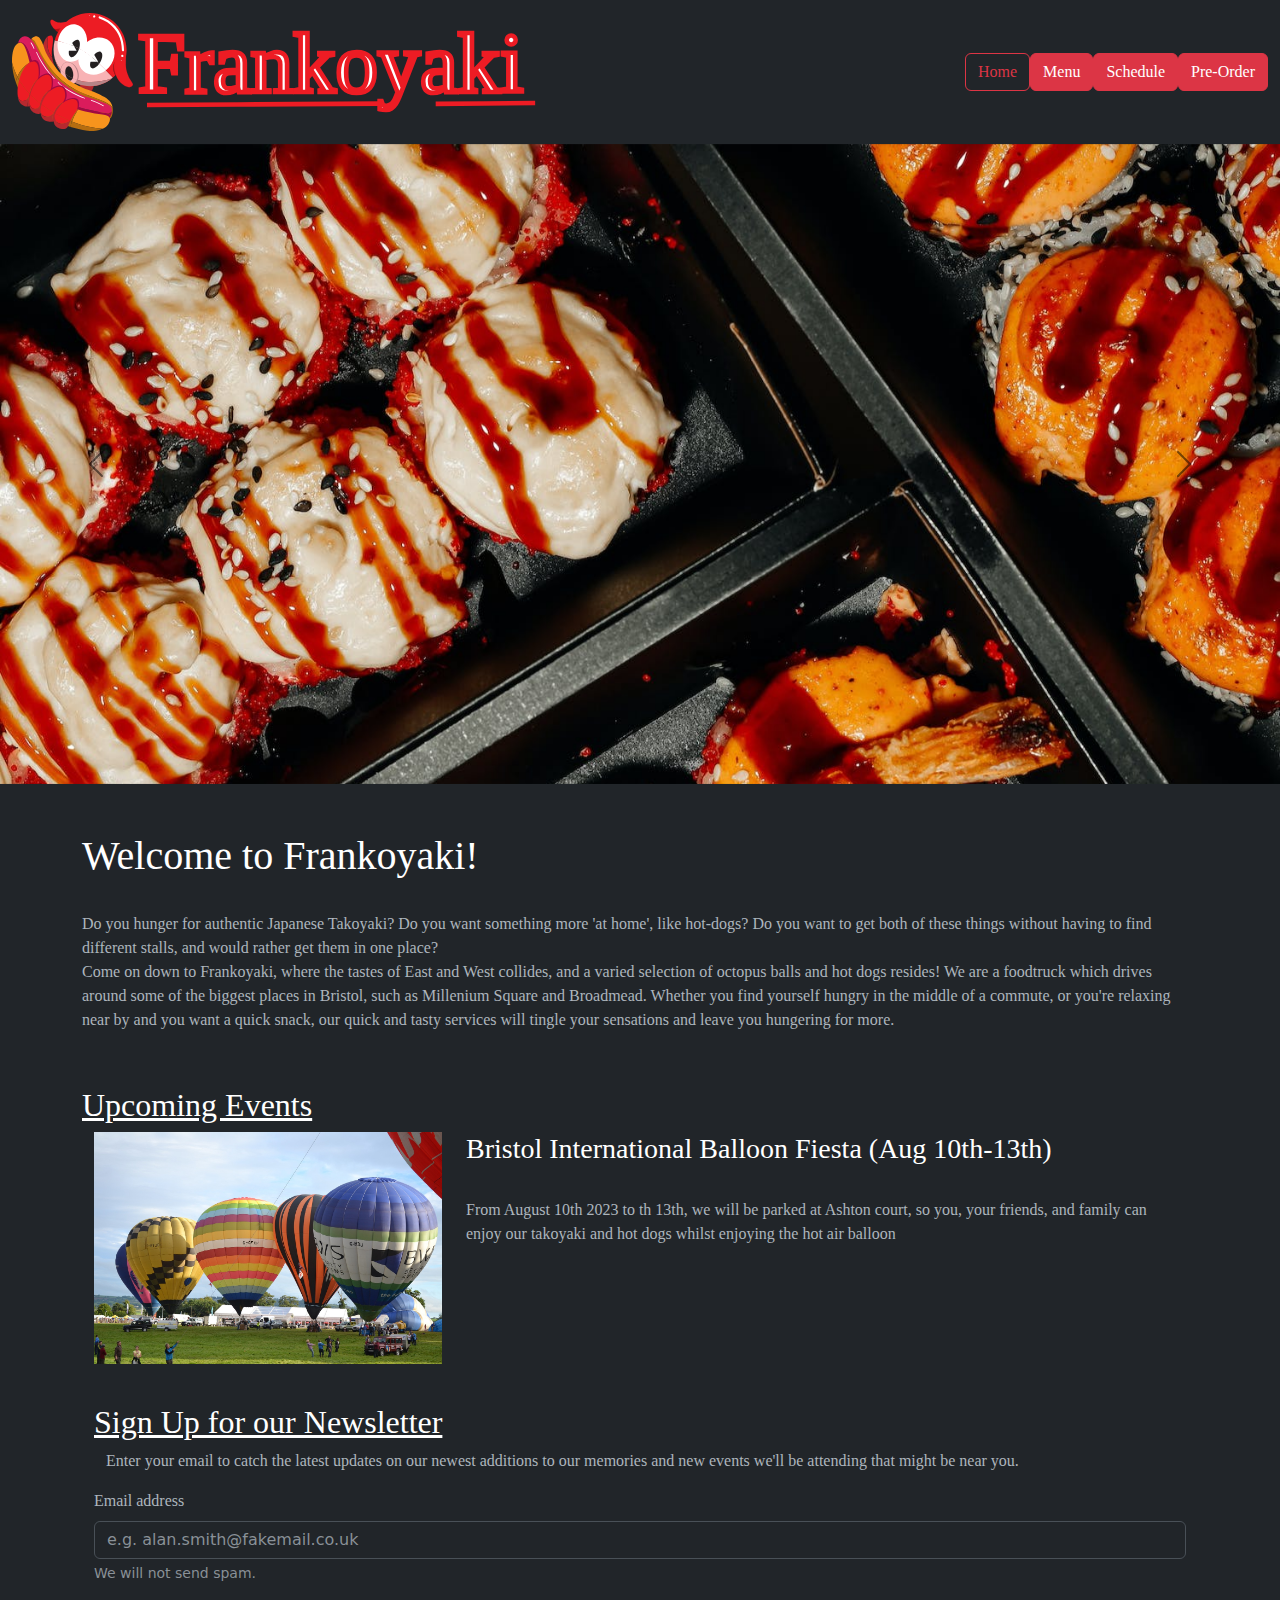
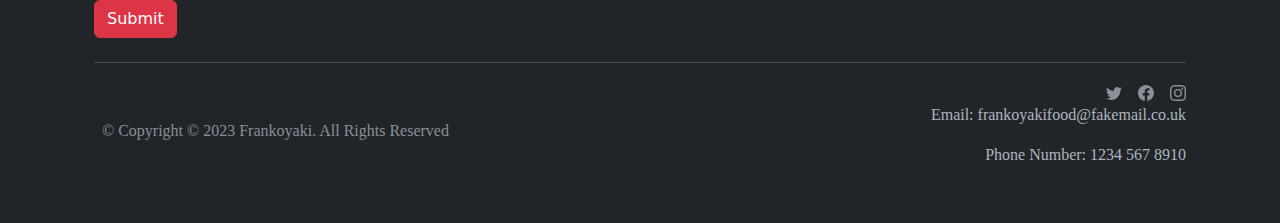
<file: index.html>
<!DOCTYPE html>
<html lang="en" data-bs-theme="dark">

<head>

  <meta charset="UTF-8">
  <meta http-equiv="X-UA-Compatible" content="IE=edge">
  <meta name="viewport" content="width=device-width, initial-scale=1.0">
  <link rel="stylesheet" href="css/bootstrap.min.css">
  <link rel="stylesheet" href="css/typography.css">

  <title>Frankoyaki</title>



</head>

<body>
  <!---------------------H E A D E R --------------------->
  <header>

    <nav class="navbar navbar-expand-md">

      <div class="container-fluid">

        <a href="#" class="navbar-brand"><img src="images/frankoyakilogo.svg" alt="Logo" width=20% height=20%>
          <img src="images/franktitle.svg" alt="title" width=70% height=35%></a>
        <button class="navbar-toggler" type="button" data-bs-toggle="collapse" data-bs-target="#navbarsExampleDefault"
          aria-controls="navbarsExampleDefault" aria-expanded="false" aria-label="Toggle navigation">
          <span class="navbar-toggler-icon"></span>
        </button>

        <div class="collapse navbar-collapse" id="navbarsExampleDefault">
          <ul class="navbar-nav ms-auto padding-left">
            <li class="nav-item">
              <a href="index.html"><button type="button" class="btn btn-outline-danger" class="push">Home</button></a>
            </li>
            <li class="nav-item">
              <a href="menu.html"><button type="button" class="btn btn-danger" class="push">Menu</button></a>
            </li>
            <li class="nav-item">
              <a href="schedule.html"><button type="button" class="btn btn-danger" class="push">Schedule</button></a>
            </li>
            <li class="nav-item">
              <a href="preorder.html"><button type="button" class="btn btn-danger" class="push">Pre-Order</button></a>
            </li>
          </ul>
        </div>
      </div>

    </nav>
  </header>

  <!--------------Main Content-------------->
  <div id="carouselExample" class="carousel slide">
    <div class="carousel-inner">
      <div class="carousel-item active">
        <img src="images/carousel/alex_kozlenko pexels.png" class="img-fluid" alt="..." width=100% height=100%>
      </div>
      <div class="carousel-item">
        <img src="images/carousel/amy_suraya_takoyaki.png" class="d-block w-100" alt="..." width=100% height=100%>
      </div>
      <div class="carousel-item">
        <img src="images/carousel/mateusz_feliksik.png" class="d-block w-100" alt="..." width=100% height=100%>
      </div>
      <div class="carousel-item">
        <img src="images/carousel/markus_winkler_pexels.png" class="d-block w-100" alt="..." width=100% height=100%>
      </div>
    </div>
    <button class="carousel-control-prev" type="button" data-bs-target="#carouselExample" data-bs-slide="prev">
      <span class="carousel-control-prev-icon" aria-hidden="true"></span>
      <span class="visually-hidden">Previous</span>
    </button>
    <button class="carousel-control-next" type="button" data-bs-target="#carouselExample" data-bs-slide="next">
      <span class="carousel-control-next-icon" aria-hidden="true"></span>
      <span class="visually-hidden">Next</span>
    </button>
  </div>

  <div class="container">
    <h1><br>Welcome to Frankoyaki!</h1>

    <p><br>Do you hunger for authentic Japanese Takoyaki? Do you want something more 'at home', like hot-dogs? Do you
      want to get both of these things without having to find different stalls, and would rather get them in one
      place?<br>

      Come on down to Frankoyaki, where the tastes of East and West collides, and a varied selection of octopus balls
      and hot dogs resides!
      We are a foodtruck which drives around some of the biggest places in Bristol, such as Millenium Square and
      Broadmead.
      Whether you find yourself hungry in the middle of a commute, or you're relaxing near by and you want a quick
      snack, our quick and tasty services will tingle your sensations and leave you hungering for more.
    </p>

  </div>

  <div class="container">
    <h2><br><u>Upcoming Events</u></h2>
    <div class="container-fluid">
      <div class="row">
        <img class="col-md-4 img-responsive" src="images/index_events/pixabay_baloons.png">
        <div class="col-md-8">
          <h3>Bristol International Balloon Fiesta (Aug 10th-13th)</h3>
          <p>
            <br>From August 10th 2023 to th 13th, we will be parked at Ashton court, so you, your friends, and family
            can enjoy our takoyaki and hot dogs whilst enjoying the hot air balloon
          <p>
        </div>
      </div>
    </div>


    <form>
      <div class="container">
        <h2><br><u>Sign Up for our Newsletter</u></h2>
        <div class="container-fluid">
          <p>Enter your email to catch the latest updates on our newest additions to our memories and new events we'll
            be attending that might be near you.
          <p>
        </div>
        <div class="mb-3">
          <label for="exampleInputEmail1" class="form-label">Email address</label>
          <input type="email" class="form-control" id="exampleInputEmail1" aria-describedby="emailHelp"
            placeholder="e.g. alan.smith@fakemail.co.uk">
          <div id="emailHelp" class="form-text">We will not send spam.</div>
        </div>

        <button type="submit" class="btn btn-danger">Submit</button>

    </form>
  </div>

  <!---------------------F O O T E R --------------------->
  <div class="container">
    <footer class="d-flex flex-wrap justify-content-between align-items-center py-3 my-4 border-top">
      <div class="col-md-4 d-flex align-items-center">
        <a href="/" class="mb-3 me-2 mb-md-0 text-body-secondary text-decoration-none lh-1">
        </a>
        <span class="mb-3 mb-md-0 text-body-secondary">&copy; Copyright © 2023 Frankoyaki. All Rights Reserved</span>
      </div>

      <ul class="nav col-md-4 justify-content-end list-unstyled d-flex">
        <li class="ms-3"><a class="text-body-secondary" href="#"><svg xmlns="http://www.w3.org/2000/svg" width="16"
              height="16" fill="currentColor" class="bi bi-twitter" viewBox="0 0 16 16">
              <path
                d="M5.026 15c6.038 0 9.341-5.003 9.341-9.334 0-.14 0-.282-.006-.422A6.685 6.685 0 0 0 16 3.542a6.658 6.658 0 0 1-1.889.518 3.301 3.301 0 0 0 1.447-1.817 6.533 6.533 0 0 1-2.087.793A3.286 3.286 0 0 0 7.875 6.03a9.325 9.325 0 0 1-6.767-3.429 3.289 3.289 0 0 0 1.018 4.382A3.323 3.323 0 0 1 .64 6.575v.045a3.288 3.288 0 0 0 2.632 3.218 3.203 3.203 0 0 1-.865.115 3.23 3.23 0 0 1-.614-.057 3.283 3.283 0 0 0 3.067 2.277A6.588 6.588 0 0 1 .78 13.58a6.32 6.32 0 0 1-.78-.045A9.344 9.344 0 0 0 5.026 15z" />
            </svg></a></li>

        <li class="ms-3"><a class="text-body-secondary" href="#"><svg xmlns="http://www.w3.org/2000/svg" width="16"
              height="16" fill="currentColor" class="bi bi-facebook" viewBox="0 0 16 16">
              <path
                d="M16 8.049c0-4.446-3.582-8.05-8-8.05C3.58 0-.002 3.603-.002 8.05c0 4.017 2.926 7.347 6.75 7.951v-5.625h-2.03V8.05H6.75V6.275c0-2.017 1.195-3.131 3.022-3.131.876 0 1.791.157 1.791.157v1.98h-1.009c-.993 0-1.303.621-1.303 1.258v1.51h2.218l-.354 2.326H9.25V16c3.824-.604 6.75-3.934 6.75-7.951z" />
            </svg></a></li>
        <li class="ms-3"><a class="text-body-secondary" href="#"><svg xmlns="http://www.w3.org/2000/svg" width="16"
              height="16" fill="currentColor" class="bi bi-instagram" viewBox="0 0 16 16">
              <path
                d="M8 0C5.829 0 5.556.01 4.703.048 3.85.088 3.269.222 2.76.42a3.917 3.917 0 0 0-1.417.923A3.927 3.927 0 0 0 .42 2.76C.222 3.268.087 3.85.048 4.7.01 5.555 0 5.827 0 8.001c0 2.172.01 2.444.048 3.297.04.852.174 1.433.372 1.942.205.526.478.972.923 1.417.444.445.89.719 1.416.923.51.198 1.09.333 1.942.372C5.555 15.99 5.827 16 8 16s2.444-.01 3.298-.048c.851-.04 1.434-.174 1.943-.372a3.916 3.916 0 0 0 1.416-.923c.445-.445.718-.891.923-1.417.197-.509.332-1.09.372-1.942C15.99 10.445 16 10.173 16 8s-.01-2.445-.048-3.299c-.04-.851-.175-1.433-.372-1.941a3.926 3.926 0 0 0-.923-1.417A3.911 3.911 0 0 0 13.24.42c-.51-.198-1.092-.333-1.943-.372C10.443.01 10.172 0 7.998 0h.003zm-.717 1.442h.718c2.136 0 2.389.007 3.232.046.78.035 1.204.166 1.486.275.373.145.64.319.92.599.28.28.453.546.598.92.11.281.24.705.275 1.485.039.843.047 1.096.047 3.231s-.008 2.389-.047 3.232c-.035.78-.166 1.203-.275 1.485a2.47 2.47 0 0 1-.599.919c-.28.28-.546.453-.92.598-.28.11-.704.24-1.485.276-.843.038-1.096.047-3.232.047s-2.39-.009-3.233-.047c-.78-.036-1.203-.166-1.485-.276a2.478 2.478 0 0 1-.92-.598 2.48 2.48 0 0 1-.6-.92c-.109-.281-.24-.705-.275-1.485-.038-.843-.046-1.096-.046-3.233 0-2.136.008-2.388.046-3.231.036-.78.166-1.204.276-1.486.145-.373.319-.64.599-.92.28-.28.546-.453.92-.598.282-.11.705-.24 1.485-.276.738-.034 1.024-.044 2.515-.045v.002zm4.988 1.328a.96.96 0 1 0 0 1.92.96.96 0 0 0 0-1.92zm-4.27 1.122a4.109 4.109 0 1 0 0 8.217 4.109 4.109 0 0 0 0-8.217zm0 1.441a2.667 2.667 0 1 1 0 5.334 2.667 2.667 0 0 1 0-5.334z" />
            </svg></a></li>
        <p class="ms-3">Email: frankoyakifood@fakemail.co.uk</p>
        <p class="ms-3">Phone Number: 1234 567 8910</p>
    </footer>
  </div>

  <script src="js/bootstrap.min.js"></script>

</body>

</html>
</file>
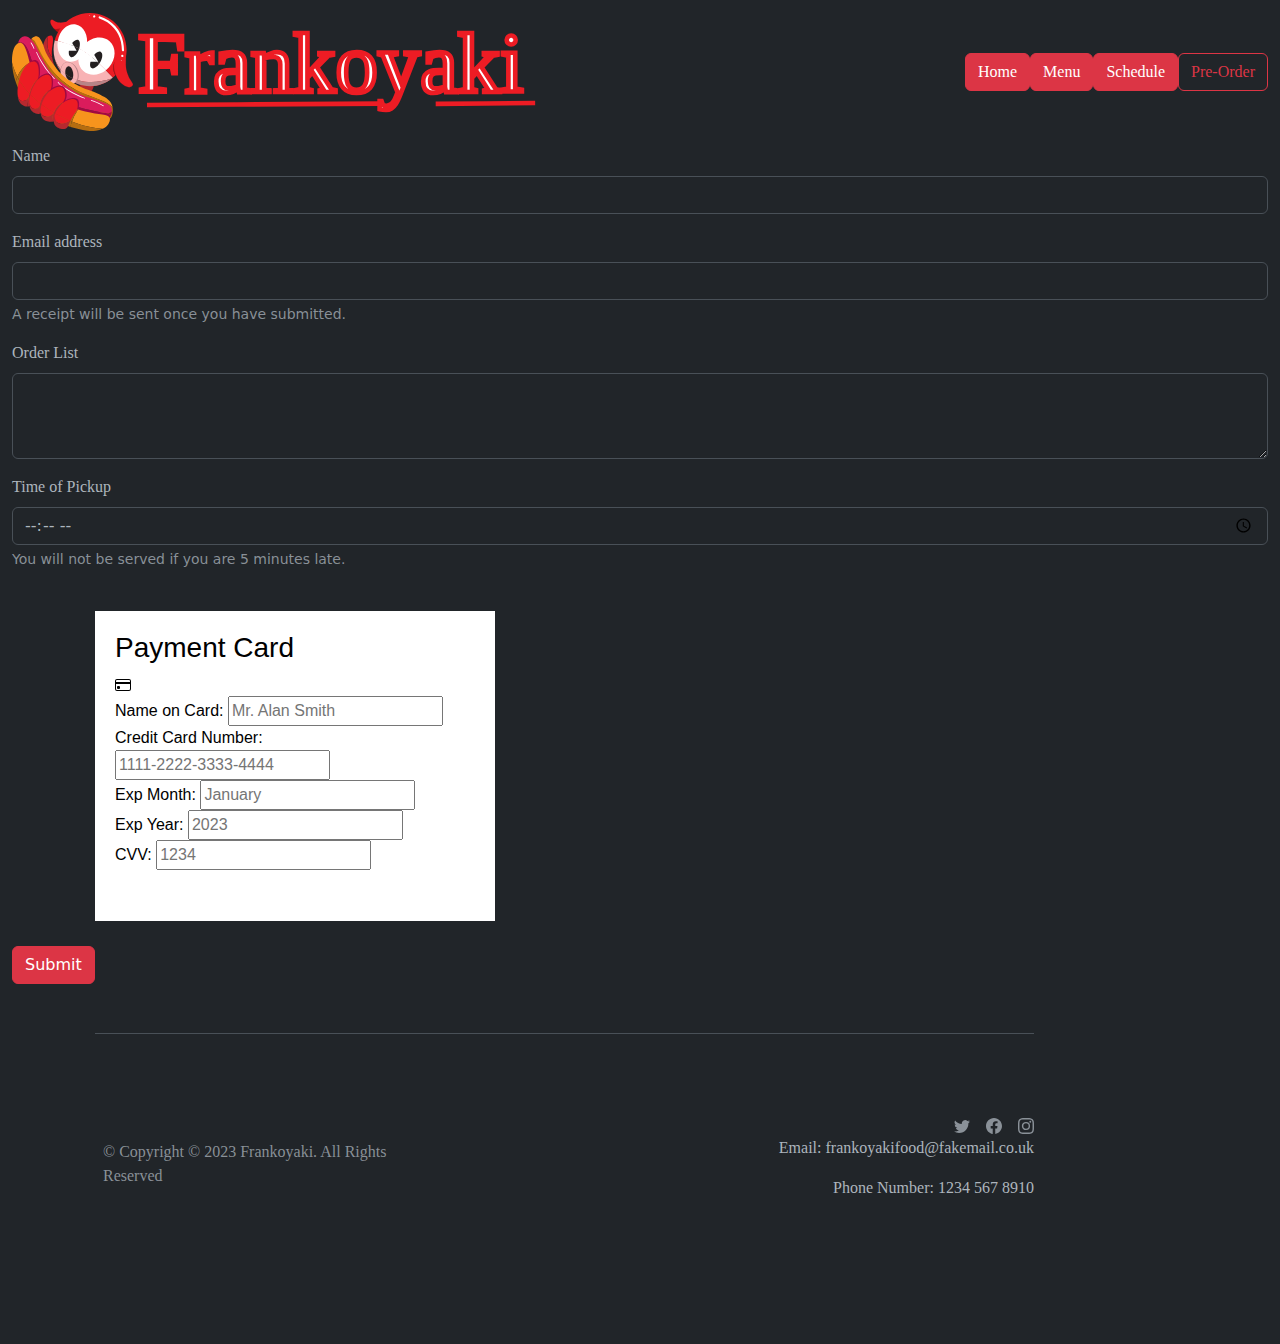
<file: preorder.html>
<!DOCTYPE html>
<html lang="en" data-bs-theme="dark">

<head>

  <meta charset="UTF-8">
  <meta http-equiv="X-UA-Compatible" content="IE=edge">
  <meta name="viewport" content="width=device-width, initial-scale=1.0">
  <link rel="stylesheet" href="css/bootstrap.min.css">
  <link rel="stylesheet" href="css/typography.css">

  <title>Frankoyaki</title>



</head>

<body>
  <!---------------------H E A D E R --------------------->
  <header>

    <nav class="navbar navbar-expand-md">

      <div class="container-fluid">

        <a href="#" class="navbar-brand"><img src="images/frankoyakilogo.svg" alt="Logo" width=20% height=20%>
          <img src="images/franktitle.svg" alt="title" width=70% height=35%></a>
        <button class="navbar-toggler" type="button" data-bs-toggle="collapse" data-bs-target="#navbarsExampleDefault"
          aria-controls="navbarsExampleDefault" aria-expanded="false" aria-label="Toggle navigation">
          <span class="navbar-toggler-icon"></span>
        </button>

        <div class="collapse navbar-collapse" id="navbarsExampleDefault">
          <ul class="navbar-nav ms-auto padding-left">
            <li class="nav-item">
              <a href="index.html"><button type="button" class="btn btn-danger" class="push">Home</button></a>
            </li>
            <li class="nav-item">
              <a href="menu.html"><button type="button" class="btn btn-danger" class="push">Menu</button></a>
            </li>
            <li class="nav-item">
              <a href="schedule.html"><button type="button" class="btn btn-danger" class="push">Schedule</button></a>
            </li>
            <li class="nav-item">
              <a href="preorder.html"><button type="button" class="btn btn-outline-danger"
                  class="push">Pre-Order</button></a>
            </li>
          </ul>
        </div>
      </div>

    </nav>
  </header>

  <!--------------Main Content-------------->
  <div class="container-fluid">
    <form>
      <div class="mb-3">
        <label class="form-label">Name</label>
        <input type="name" class="form-control">
      </div>
      <div class="mb-3">
        <label for="exampleInputEmail1" class="form-label">Email address</label>
        <input type="email" class="form-control" id="exampleInputEmail1" aria-describedby="emailHelp">
        <div id="emailHelp" class="form-text">A receipt will be sent once you have submitted.</div>
      </div>
      <div class="mb-3">
        <label for="exampleFormControlTextarea1" class="form-label">Order List</label>
        <textarea class="form-control" id="exampleFormControlTextarea1" rows="3"></textarea>
      </div>
      <div class="mb-3">
        <label class="form-label">Time of Pickup</label>
        <input type="time" class="form-control">
        <div id="emailHelp" class="form-text">You will not be served if you are 5 minutes late.</div>
      </div>

    </form>


    <!--CREDIT CARD-->
    <link rel="stylesheet" href="css/preorder.css">


    <div class="container">

      <form action="">
        <div class="row">
          <div class="col">
            <h3 class="title">Payment Card</h3> <svg xmlns="http://www.w3.org/2000/svg" width="16" height="16"
              fill="currentColor" class="bi bi-credit-card" viewBox="0 0 16 16">
              <path
                d="M0 4a2 2 0 0 1 2-2h12a2 2 0 0 1 2 2v8a2 2 0 0 1-2 2H2a2 2 0 0 1-2-2V4zm2-1a1 1 0 0 0-1 1v1h14V4a1 1 0 0 0-1-1H2zm13 4H1v5a1 1 0 0 0 1 1h12a1 1 0 0 0 1-1V7z" />
              <path d="M2 10a1 1 0 0 1 1-1h1a1 1 0 0 1 1 1v1a1 1 0 0 1-1 1H3a1 1 0 0 1-1-1v-1z" />
            </svg>

            <div class="InputBox">
              <span>Name on Card:</span>
              <input type="text" placeholder="Mr. Alan Smith">
            </div>

            <div class="InputBox">
              <span>Credit Card Number:</span>
              <input type="number" placeholder="1111-2222-3333-4444">
            </div>
            <div class="InputBox">
              <span>Exp Month:</span>
              <input type="text" placeholder="January">
            </div>

            <div class="flex">
              <div class="InputBox">
                <span>Exp Year:</span>
                <input type="number" placeholder="2023">
              </div>
              <div class="InputBox">
                <span>CVV:</span>
                <input type="number" placeholder="1234">
              </div>
            </div>

          </div>
        </div>


      </form>
    </div>

    <button type="submit" class="btn btn-danger">Submit</button>
  </div>


  <!---------------------F O O T E R --------------------->
  <div class="container">
    <footer class="d-flex flex-wrap justify-content-between align-items-center py-3 my-4 border-top">
      <div class="col-md-4 d-flex align-items-center">
        <a href="/" class="mb-3 me-2 mb-md-0 text-body-secondary text-decoration-none lh-1">
        </a>
        <span class="mb-3 mb-md-0 text-body-secondary">&copy; Copyright © 2023 Frankoyaki. All Rights Reserved</span>
      </div>

      <ul class="nav col-md-4 justify-content-end list-unstyled d-flex">
        <li class="ms-3"><a class="text-body-secondary" href="#"><svg xmlns="http://www.w3.org/2000/svg" width="16"
              height="16" fill="currentColor" class="bi bi-twitter" viewBox="0 0 16 16">
              <path
                d="M5.026 15c6.038 0 9.341-5.003 9.341-9.334 0-.14 0-.282-.006-.422A6.685 6.685 0 0 0 16 3.542a6.658 6.658 0 0 1-1.889.518 3.301 3.301 0 0 0 1.447-1.817 6.533 6.533 0 0 1-2.087.793A3.286 3.286 0 0 0 7.875 6.03a9.325 9.325 0 0 1-6.767-3.429 3.289 3.289 0 0 0 1.018 4.382A3.323 3.323 0 0 1 .64 6.575v.045a3.288 3.288 0 0 0 2.632 3.218 3.203 3.203 0 0 1-.865.115 3.23 3.23 0 0 1-.614-.057 3.283 3.283 0 0 0 3.067 2.277A6.588 6.588 0 0 1 .78 13.58a6.32 6.32 0 0 1-.78-.045A9.344 9.344 0 0 0 5.026 15z" />
            </svg></a></li>

        <li class="ms-3"><a class="text-body-secondary" href="#"><svg xmlns="http://www.w3.org/2000/svg" width="16"
              height="16" fill="currentColor" class="bi bi-facebook" viewBox="0 0 16 16">
              <path
                d="M16 8.049c0-4.446-3.582-8.05-8-8.05C3.58 0-.002 3.603-.002 8.05c0 4.017 2.926 7.347 6.75 7.951v-5.625h-2.03V8.05H6.75V6.275c0-2.017 1.195-3.131 3.022-3.131.876 0 1.791.157 1.791.157v1.98h-1.009c-.993 0-1.303.621-1.303 1.258v1.51h2.218l-.354 2.326H9.25V16c3.824-.604 6.75-3.934 6.75-7.951z" />
            </svg></a></li>
        <li class="ms-3"><a class="text-body-secondary" href="#"><svg xmlns="http://www.w3.org/2000/svg" width="16"
              height="16" fill="currentColor" class="bi bi-instagram" viewBox="0 0 16 16">
              <path
                d="M8 0C5.829 0 5.556.01 4.703.048 3.85.088 3.269.222 2.76.42a3.917 3.917 0 0 0-1.417.923A3.927 3.927 0 0 0 .42 2.76C.222 3.268.087 3.85.048 4.7.01 5.555 0 5.827 0 8.001c0 2.172.01 2.444.048 3.297.04.852.174 1.433.372 1.942.205.526.478.972.923 1.417.444.445.89.719 1.416.923.51.198 1.09.333 1.942.372C5.555 15.99 5.827 16 8 16s2.444-.01 3.298-.048c.851-.04 1.434-.174 1.943-.372a3.916 3.916 0 0 0 1.416-.923c.445-.445.718-.891.923-1.417.197-.509.332-1.09.372-1.942C15.99 10.445 16 10.173 16 8s-.01-2.445-.048-3.299c-.04-.851-.175-1.433-.372-1.941a3.926 3.926 0 0 0-.923-1.417A3.911 3.911 0 0 0 13.24.42c-.51-.198-1.092-.333-1.943-.372C10.443.01 10.172 0 7.998 0h.003zm-.717 1.442h.718c2.136 0 2.389.007 3.232.046.78.035 1.204.166 1.486.275.373.145.64.319.92.599.28.28.453.546.598.92.11.281.24.705.275 1.485.039.843.047 1.096.047 3.231s-.008 2.389-.047 3.232c-.035.78-.166 1.203-.275 1.485a2.47 2.47 0 0 1-.599.919c-.28.28-.546.453-.92.598-.28.11-.704.24-1.485.276-.843.038-1.096.047-3.232.047s-2.39-.009-3.233-.047c-.78-.036-1.203-.166-1.485-.276a2.478 2.478 0 0 1-.92-.598 2.48 2.48 0 0 1-.6-.92c-.109-.281-.24-.705-.275-1.485-.038-.843-.046-1.096-.046-3.233 0-2.136.008-2.388.046-3.231.036-.78.166-1.204.276-1.486.145-.373.319-.64.599-.92.28-.28.546-.453.92-.598.282-.11.705-.24 1.485-.276.738-.034 1.024-.044 2.515-.045v.002zm4.988 1.328a.96.96 0 1 0 0 1.92.96.96 0 0 0 0-1.92zm-4.27 1.122a4.109 4.109 0 1 0 0 8.217 4.109 4.109 0 0 0 0-8.217zm0 1.441a2.667 2.667 0 1 1 0 5.334 2.667 2.667 0 0 1 0-5.334z" />
            </svg></a></li>
        <p class="ms-3">Email: frankoyakifood@fakemail.co.uk</p>
        <p class="ms-3">Phone Number: 1234 567 8910</p>
      </ul>
    </footer>
  </div>


  <script src="js/bootstrap.min.js"></script>

</body>

</html>
</file>
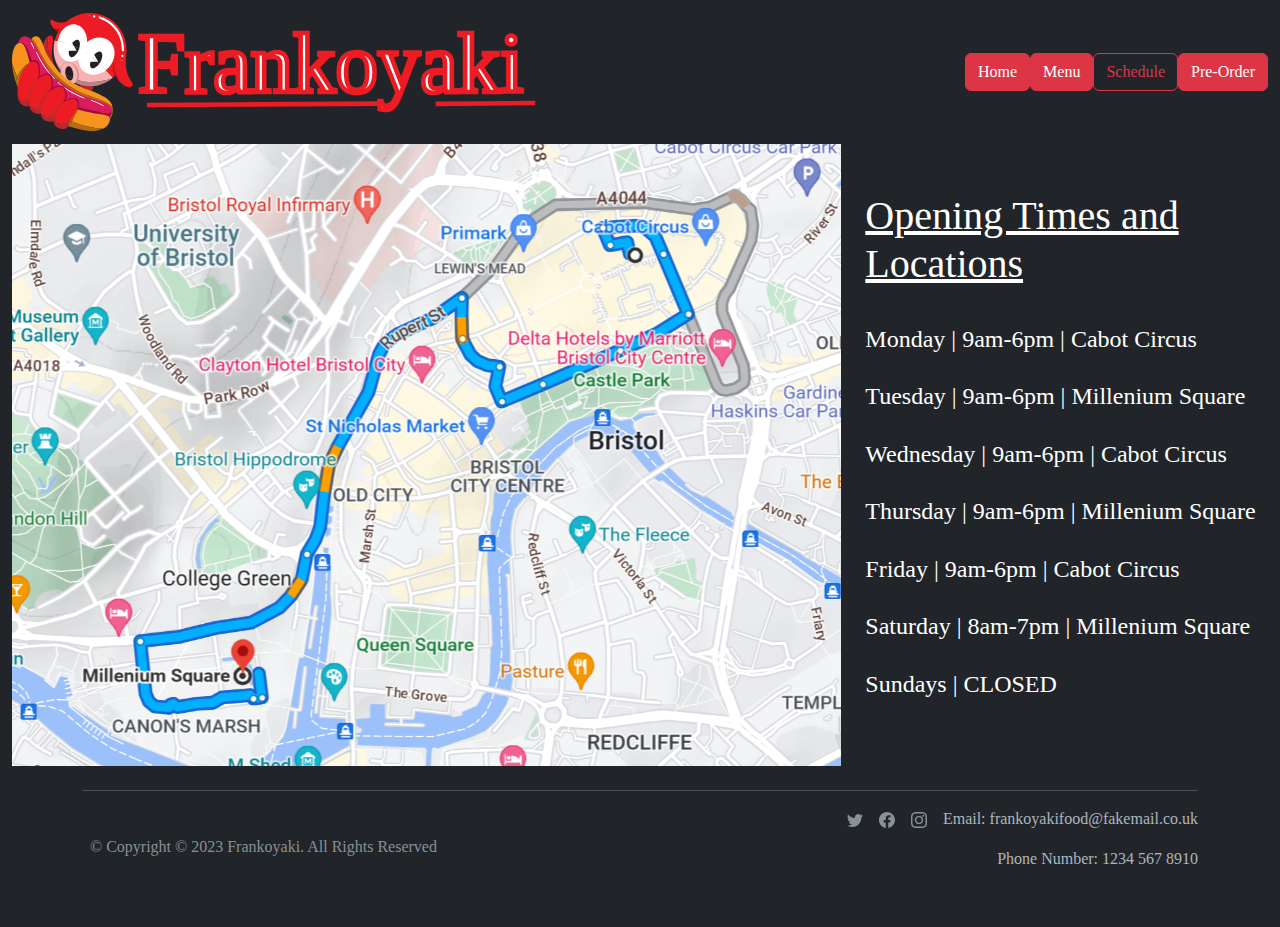
<file: schedule.html>
<!DOCTYPE html>
<html lang="en" data-bs-theme="dark">

<head>

  <meta charset="UTF-8">
  <meta http-equiv="X-UA-Compatible" content="IE=edge">
  <meta name="viewport" content="width=device-width, initial-scale=1.0">
  <link rel="stylesheet" href="css/bootstrap.min.css">
  <link rel="stylesheet" href="css/typography.css">

  <title>Frankoyaki</title>



</head>

<body>
  <header>
    <!---------------------H E A D E R --------------------->
    <nav class="navbar navbar-expand-md">

      <div class="container-fluid">

        <a href="#" class="navbar-brand"><img src="images/frankoyakilogo.svg" alt="Logo" width=20% height=20%>
          <img src="images/franktitle.svg" alt="title" width=70% height=35%></a>
        <button class="navbar-toggler" type="button" data-bs-toggle="collapse" data-bs-target="#navbarsExampleDefault"
          aria-controls="navbarsExampleDefault" aria-expanded="false" aria-label="Toggle navigation">
          <span class="navbar-toggler-icon"></span>
        </button>

        <div class="collapse navbar-collapse" id="navbarsExampleDefault">
          <ul class="navbar-nav ms-auto padding-left">
            <li class="nav-item">
              <a href="index.html"><button type="button" class="btn btn-danger" class="push">Home</button></a>
            </li>
            <li class="nav-item">
              <a href="menu.html"><button type="button" class="btn btn-danger" class="push">Menu</button></a>
            </li>
            <li class="nav-item">
              <a href="schedule.html"><button type="button" class="btn btn-outline-danger"
                  class="push">Schedule</button></a>
            </li>
            <li class="nav-item">
              <a href="preorder.html"><button type="button" class="btn btn-danger" class="push">Pre-Order</button></a>
            </li>
          </ul>
        </div>
      </div>

    </nav>
  </header>
  <!--------------Main Content-------------->
  <div class="container-fluid">
    <div class="row">
      <img class="col-md-8 img-responsive" img src="images/schedule/map.png">
      <div class="col-md-4">
        <h1><u><br>Opening Times and Locations</u></h1>
        <h4>
          <br>Monday | 9am-6pm | Cabot Circus<br>
          <br>Tuesday | 9am-6pm | Millenium Square<br>
          <br>Wednesday | 9am-6pm | Cabot Circus<br>
          <br>Thursday | 9am-6pm | Millenium Square<br>
          <br>Friday | 9am-6pm | Cabot Circus<br>
          <br>Saturday | 8am-7pm | Millenium Square<br>
          <br>Sundays | CLOSED
        </h4>
      </div>
    </div>
  </div>

  <!---------------------F O O T E R  --------------------->
  <div class="container">
    <footer class="d-flex flex-wrap justify-content-between align-items-center py-3 my-4 border-top">
      <div class="col-md-4 d-flex align-items-center">
        <a href="/" class="mb-3 me-2 mb-md-0 text-body-secondary text-decoration-none lh-1">
        </a>
        <span class="mb-3 mb-md-0 text-body-secondary">&copy; Copyright © 2023 Frankoyaki. All Rights Reserved</span>
      </div>

      <ul class="nav col-md-4 justify-content-end list-unstyled d-flex">
        <li class="ms-3"><a class="text-body-secondary" href="#"><svg xmlns="http://www.w3.org/2000/svg" width="16"
              height="16" fill="currentColor" class="bi bi-twitter" viewBox="0 0 16 16">
              <path
                d="M5.026 15c6.038 0 9.341-5.003 9.341-9.334 0-.14 0-.282-.006-.422A6.685 6.685 0 0 0 16 3.542a6.658 6.658 0 0 1-1.889.518 3.301 3.301 0 0 0 1.447-1.817 6.533 6.533 0 0 1-2.087.793A3.286 3.286 0 0 0 7.875 6.03a9.325 9.325 0 0 1-6.767-3.429 3.289 3.289 0 0 0 1.018 4.382A3.323 3.323 0 0 1 .64 6.575v.045a3.288 3.288 0 0 0 2.632 3.218 3.203 3.203 0 0 1-.865.115 3.23 3.23 0 0 1-.614-.057 3.283 3.283 0 0 0 3.067 2.277A6.588 6.588 0 0 1 .78 13.58a6.32 6.32 0 0 1-.78-.045A9.344 9.344 0 0 0 5.026 15z" />
            </svg></a></li>

        <li class="ms-3"><a class="text-body-secondary" href="#"><svg xmlns="http://www.w3.org/2000/svg" width="16"
              height="16" fill="currentColor" class="bi bi-facebook" viewBox="0 0 16 16">
              <path
                d="M16 8.049c0-4.446-3.582-8.05-8-8.05C3.58 0-.002 3.603-.002 8.05c0 4.017 2.926 7.347 6.75 7.951v-5.625h-2.03V8.05H6.75V6.275c0-2.017 1.195-3.131 3.022-3.131.876 0 1.791.157 1.791.157v1.98h-1.009c-.993 0-1.303.621-1.303 1.258v1.51h2.218l-.354 2.326H9.25V16c3.824-.604 6.75-3.934 6.75-7.951z" />
            </svg></a></li>
        <li class="ms-3"><a class="text-body-secondary" href="#"><svg xmlns="http://www.w3.org/2000/svg" width="16"
              height="16" fill="currentColor" class="bi bi-instagram" viewBox="0 0 16 16">
              <path
                d="M8 0C5.829 0 5.556.01 4.703.048 3.85.088 3.269.222 2.76.42a3.917 3.917 0 0 0-1.417.923A3.927 3.927 0 0 0 .42 2.76C.222 3.268.087 3.85.048 4.7.01 5.555 0 5.827 0 8.001c0 2.172.01 2.444.048 3.297.04.852.174 1.433.372 1.942.205.526.478.972.923 1.417.444.445.89.719 1.416.923.51.198 1.09.333 1.942.372C5.555 15.99 5.827 16 8 16s2.444-.01 3.298-.048c.851-.04 1.434-.174 1.943-.372a3.916 3.916 0 0 0 1.416-.923c.445-.445.718-.891.923-1.417.197-.509.332-1.09.372-1.942C15.99 10.445 16 10.173 16 8s-.01-2.445-.048-3.299c-.04-.851-.175-1.433-.372-1.941a3.926 3.926 0 0 0-.923-1.417A3.911 3.911 0 0 0 13.24.42c-.51-.198-1.092-.333-1.943-.372C10.443.01 10.172 0 7.998 0h.003zm-.717 1.442h.718c2.136 0 2.389.007 3.232.046.78.035 1.204.166 1.486.275.373.145.64.319.92.599.28.28.453.546.598.92.11.281.24.705.275 1.485.039.843.047 1.096.047 3.231s-.008 2.389-.047 3.232c-.035.78-.166 1.203-.275 1.485a2.47 2.47 0 0 1-.599.919c-.28.28-.546.453-.92.598-.28.11-.704.24-1.485.276-.843.038-1.096.047-3.232.047s-2.39-.009-3.233-.047c-.78-.036-1.203-.166-1.485-.276a2.478 2.478 0 0 1-.92-.598 2.48 2.48 0 0 1-.6-.92c-.109-.281-.24-.705-.275-1.485-.038-.843-.046-1.096-.046-3.233 0-2.136.008-2.388.046-3.231.036-.78.166-1.204.276-1.486.145-.373.319-.64.599-.92.28-.28.546-.453.92-.598.282-.11.705-.24 1.485-.276.738-.034 1.024-.044 2.515-.045v.002zm4.988 1.328a.96.96 0 1 0 0 1.92.96.96 0 0 0 0-1.92zm-4.27 1.122a4.109 4.109 0 1 0 0 8.217 4.109 4.109 0 0 0 0-8.217zm0 1.441a2.667 2.667 0 1 1 0 5.334 2.667 2.667 0 0 1 0-5.334z" />
            </svg></a></li>
        <p class="ms-3">Email: frankoyakifood@fakemail.co.uk</p>
        <p class="ms-3">Phone Number: 1234 567 8910</p>
      </ul>
    </footer>
  </div>

  <script src="js/bootstrap.min.js"></script>

</body>

</html>
</file>
<file: css/typography.css>
header,
p,
h1,
h2,
h3,
h4,
footer,
label {
    font-family: Rockwell;
};
</file>
<file: css/preorder.css>
.container{
    display: flex;
    padding: 25px;
    min-height:40vh;
}

h3{
    font-family: sans-serif;
    color: black;
}

.container form{
    font-family: sans-serif;
    color: black;
    padding:20px;
    width:400px;
    background: #fff;
}
</file>
